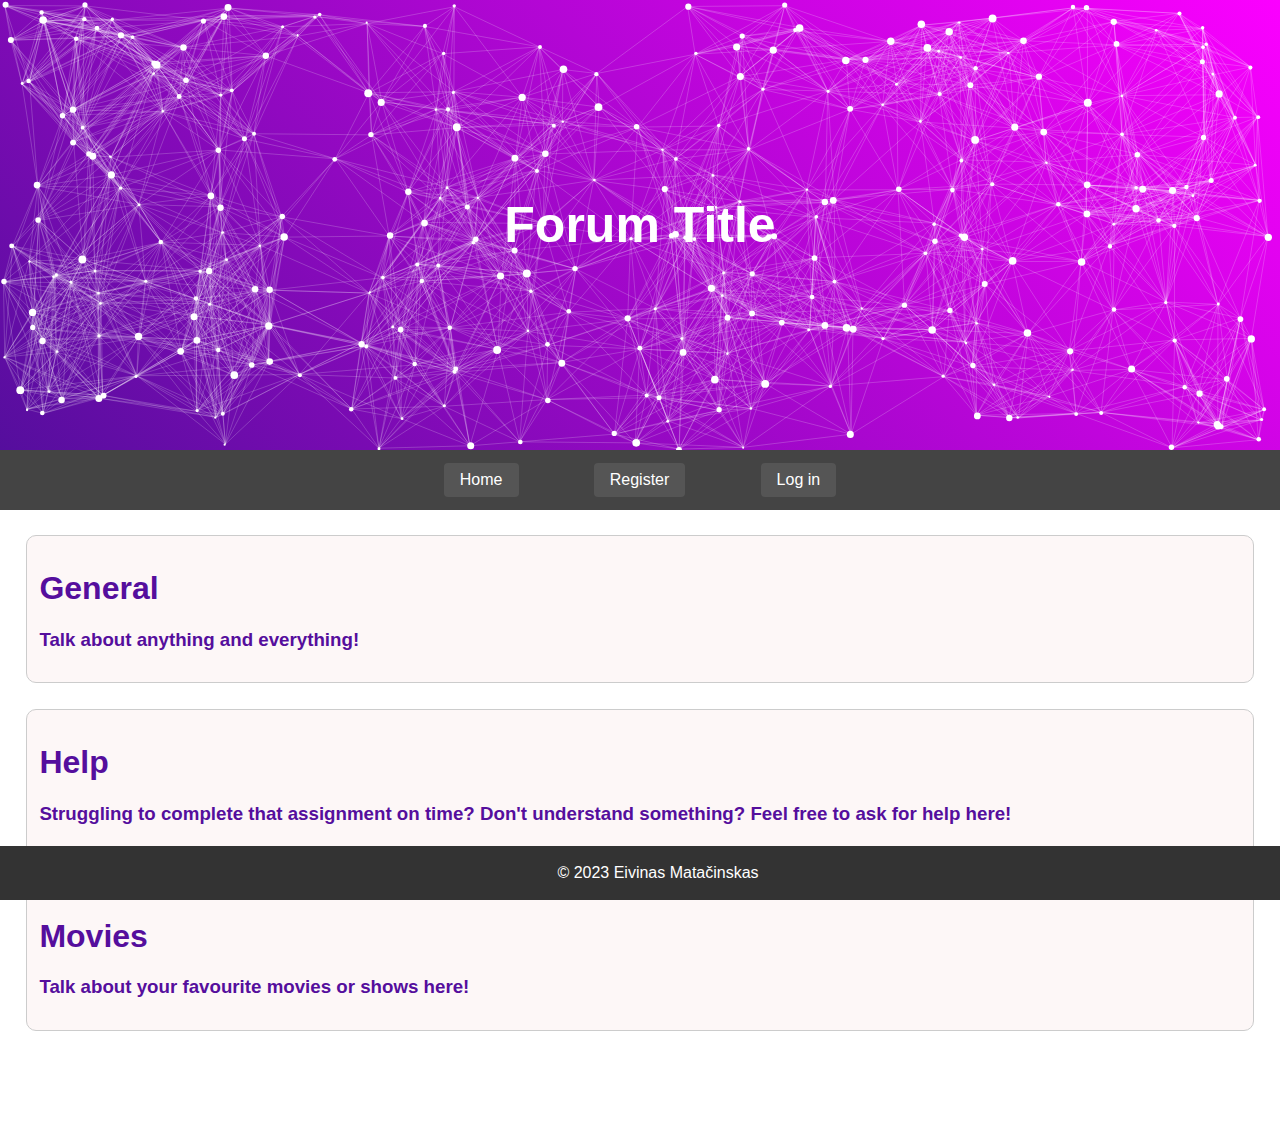
<file: index.html>
<!DOCTYPE html>
<html lang="en">

<head>
    <meta charset="UTF-8">
    <meta name="viewport" content="width=device-width, initial-scale=1.0">
    <title>Forum</title>
    <link rel="stylesheet" href="styles.css">
</head>

<body>
    <header id="header">
        <canvas id="background"></canvas>
        <h1>Forum Title</h1>
    </header>
    <script src="background-animation.js"></script>

    <nav id="navbar">
        <a href="/index.html">Home</a>
        <a href="/register.html">Register</a>
        <a href="/login.html">Log in</a>
        <script src="navbar.js"></script>
    </nav>

    <main id="main">
        <a href="/board1.html">
            <section class="card">
                <h1>General</h1>
                <h3>Talk about anything and everything!</h3>
            </section>
        </a>
        <a href="/board2.html">
            <section class="card">
                <h1>Help</h1>
                <h3>Struggling to complete that assignment on time? Don't understand something? Feel free to ask for help here!</h3>
            </section>
        </a>
        <a href="/board3.html">
            <section class="card">
                <h1>Movies</h1>
                <h3>Talk about your favourite movies or shows here!</h3>
            </section>
        </a>
    </main>

    <div class="for-footer"></div> <!-- little scuffed but need to add a little padding so the footer doesn't cover the last element -->

    <footer>
        &copy; 2023 Eivinas Matačinskas
    </footer>

</body>

</html>
</file>
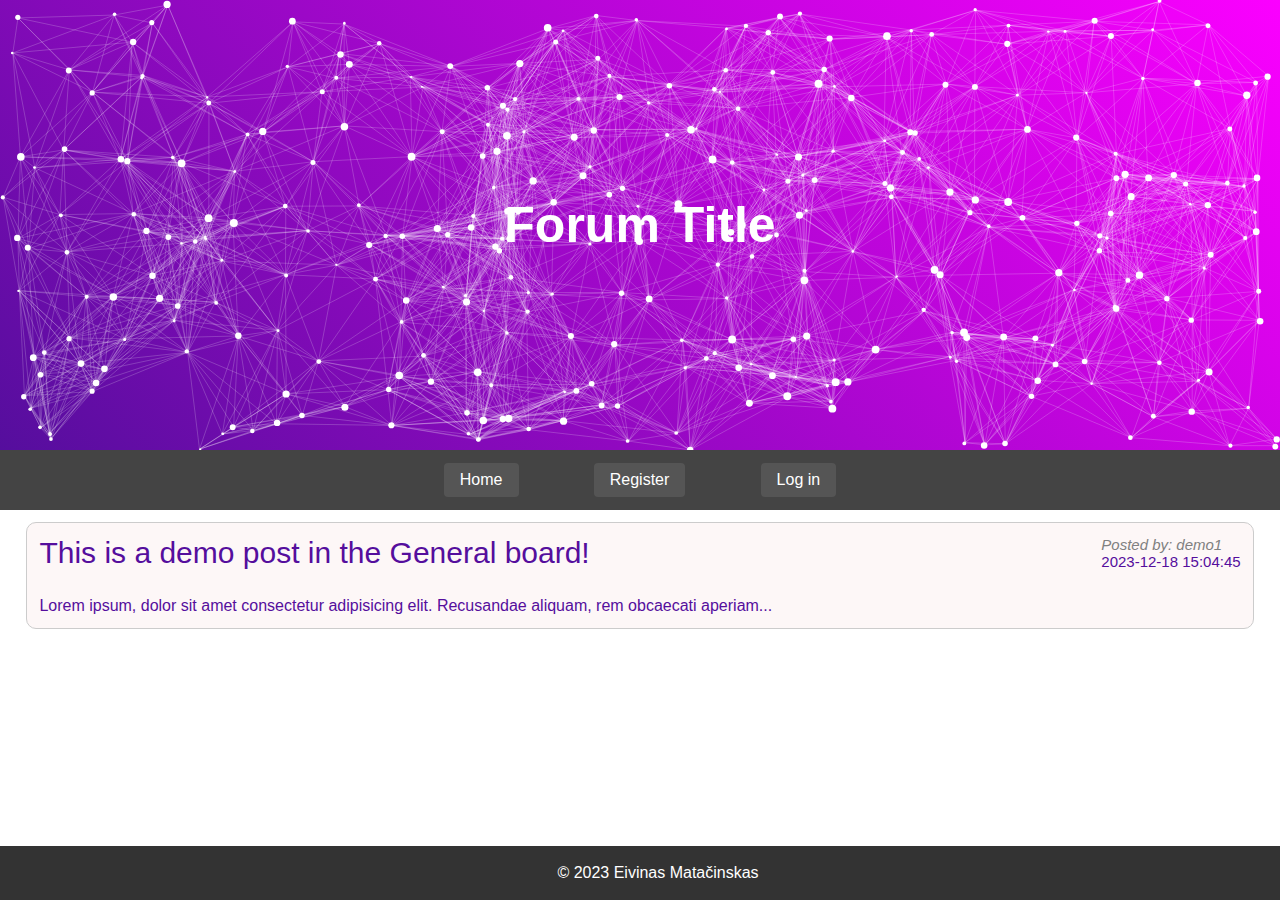
<file: board1.html>
<!DOCTYPE html>
<html lang="en">

<head>
    <meta charset="UTF-8">
    <meta name="viewport" content="width=device-width, initial-scale=1.0">
    <title>Forum</title>
    <link rel="stylesheet" href="styles.css">
</head>

<body>
    <header id="header">
        <canvas id="background"></canvas>
        <h1>Forum Title</h1>
    </header>
    <script src="background-animation.js"></script>

    <nav id="navbar">
        <a href="/index.html">Home</a>
        <a href="/register.html">Register</a>
        <a href="/login.html">Log in</a>
        <script src="navbar.js"></script>
    </nav>

    <main id="main">
        <a href="/post.html?id=11">
            <div class="post">
                <div class="post-title">
                    This is a demo post in the General board!
                </div>
                <div class="poster-and-date">
                    <div class="poster">
                        Posted by: demo1
                    </div>
                    <div class="post-date">
                        2023-12-18 15:04:45
                    </div>
                </div>
                <div class="post-preview">
                    Lorem ipsum, dolor sit amet consectetur adipisicing elit. Recusandae aliquam, rem obcaecati aperiam... <!-- pariatur nobis ad architecto quod illo enim soluta, dolor, iste quasi reprehenderit. Rerum id earum nam sequi! -->
                </div>
            </div>
        </a>
        <script src="main.js"></script>
    </main>

    <div class="for-footer"></div> <!-- little scuffed but need to add a little padding so the footer doesn't cover the last element -->

    <footer>
        &copy; 2023 Eivinas Matačinskas
    </footer>

</body>

</html>
</file>
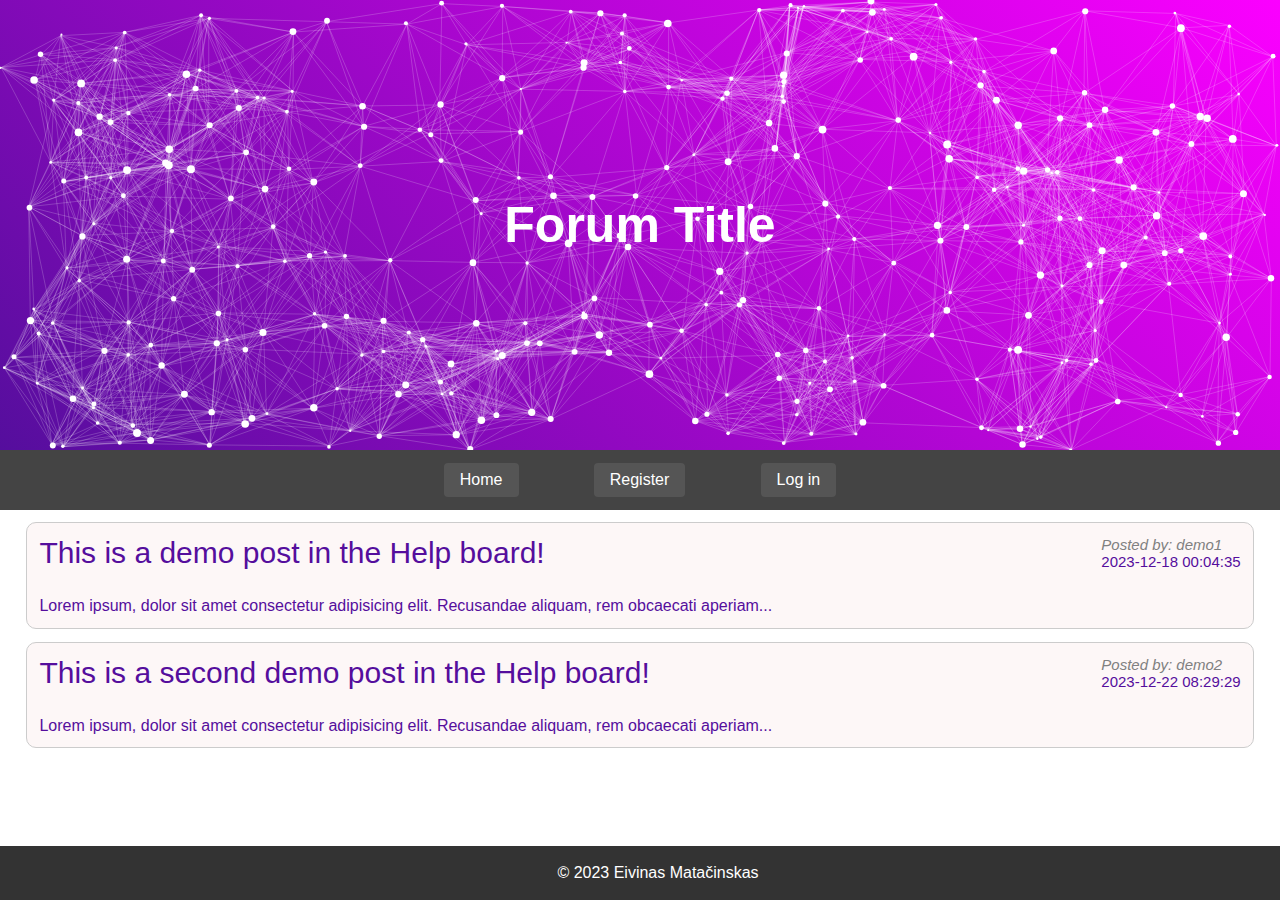
<file: board2.html>
<!DOCTYPE html>
<html lang="en">

<head>
    <meta charset="UTF-8">
    <meta name="viewport" content="width=device-width, initial-scale=1.0">
    <title>Forum</title>
    <link rel="stylesheet" href="styles.css">
</head>

<body>
    <header id="header">
        <canvas id="background"></canvas>
        <h1>Forum Title</h1>
    </header>
    <script src="background-animation.js"></script>

    <nav id="navbar">
        <a href="/index.html">Home</a>
        <a href="/register.html">Register</a>
        <a href="/login.html">Log in</a>
        <script src="navbar.js"></script>
    </nav>

    <main id="main">
        <a href="/post.html?id=21">
            <div class="post">
                <div class="post-title">
                    This is a demo post in the Help board!
                </div>
                <div class="poster-and-date">
                    <div class="poster">
                        Posted by: demo1
                    </div>
                    <div class="post-date">
                        2023-12-18 00:04:35
                    </div>
                </div>
                <div class="post-preview">
                    Lorem ipsum, dolor sit amet consectetur adipisicing elit. Recusandae aliquam, rem obcaecati aperiam...
                </div>
            </div>
        </a>
        <a href="/post.html?id=22">
            <div class="post">
                <div class="post-title">
                    This is a second demo post in the Help board!
                </div>
                <div class="poster-and-date">
                    <div class="poster">
                        Posted by: demo2
                    </div>
                    <div class="post-date">
                        2023-12-22 08:29:29
                    </div>
                </div>
                <div class="post-preview">
                    Lorem ipsum, dolor sit amet consectetur adipisicing elit. Recusandae aliquam, rem obcaecati aperiam...
                </div>
            </div>
        </a>
        <script src="main.js"></script>
    </main>

    <div class="for-footer"></div> <!-- little scuffed but need to add a little padding so the footer doesn't cover the last element -->

    <footer>
        &copy; 2023 Eivinas Matačinskas
    </footer>

</body>

</html>
</file>
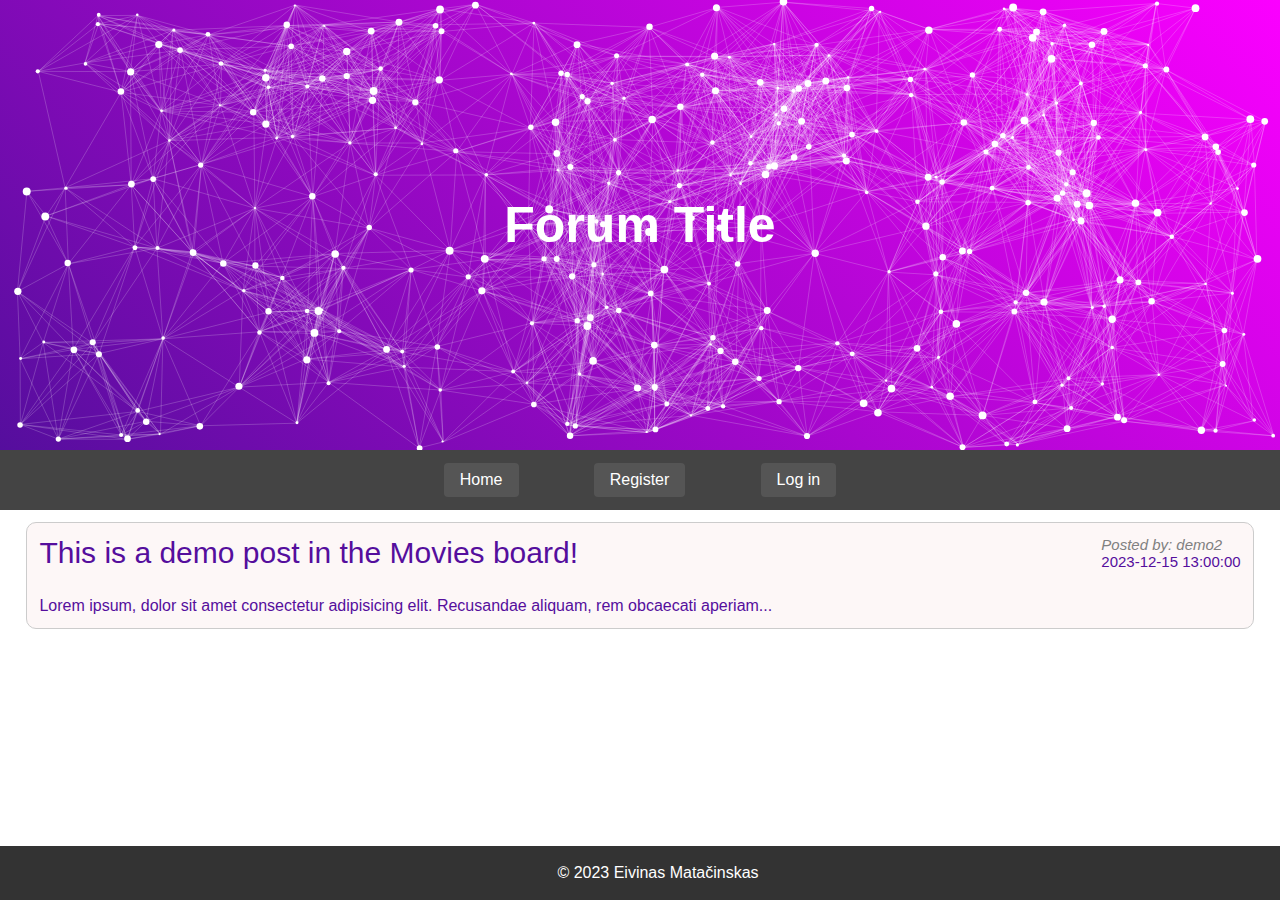
<file: board3.html>
<!DOCTYPE html>
<html lang="en">

<head>
    <meta charset="UTF-8">
    <meta name="viewport" content="width=device-width, initial-scale=1.0">
    <title>Forum</title>
    <link rel="stylesheet" href="styles.css">
</head>

<body>
    <header id="header">
        <canvas id="background"></canvas>
        <h1>Forum Title</h1>
    </header>
    <script src="background-animation.js"></script>

    <nav id="navbar">
        <a href="/index.html">Home</a>
        <a href="/register.html">Register</a>
        <a href="/login.html">Log in</a>
        <script src="navbar.js"></script>
    </nav>

    <main id="main">
        <a href="/post.html?id=31">
            <div class="post">
                <div class="post-title">
                    This is a demo post in the Movies board!
                </div>
                <div class="poster-and-date">
                    <div class="poster">
                        Posted by: demo2
                    </div>
                    <div class="post-date">
                        2023-12-15 13:00:00
                    </div>
                </div>
                <div class="post-preview">
                    Lorem ipsum, dolor sit amet consectetur adipisicing elit. Recusandae aliquam, rem obcaecati aperiam...
                </div>
            </div>
        </a>
        <script src="main.js"></script>
    </main>

    <div class="for-footer"></div> <!-- little scuffed but need to add a little padding so the footer doesn't cover the last element -->

    <footer>
        &copy; 2023 Eivinas Matačinskas
    </footer>

</body>

</html>
</file>
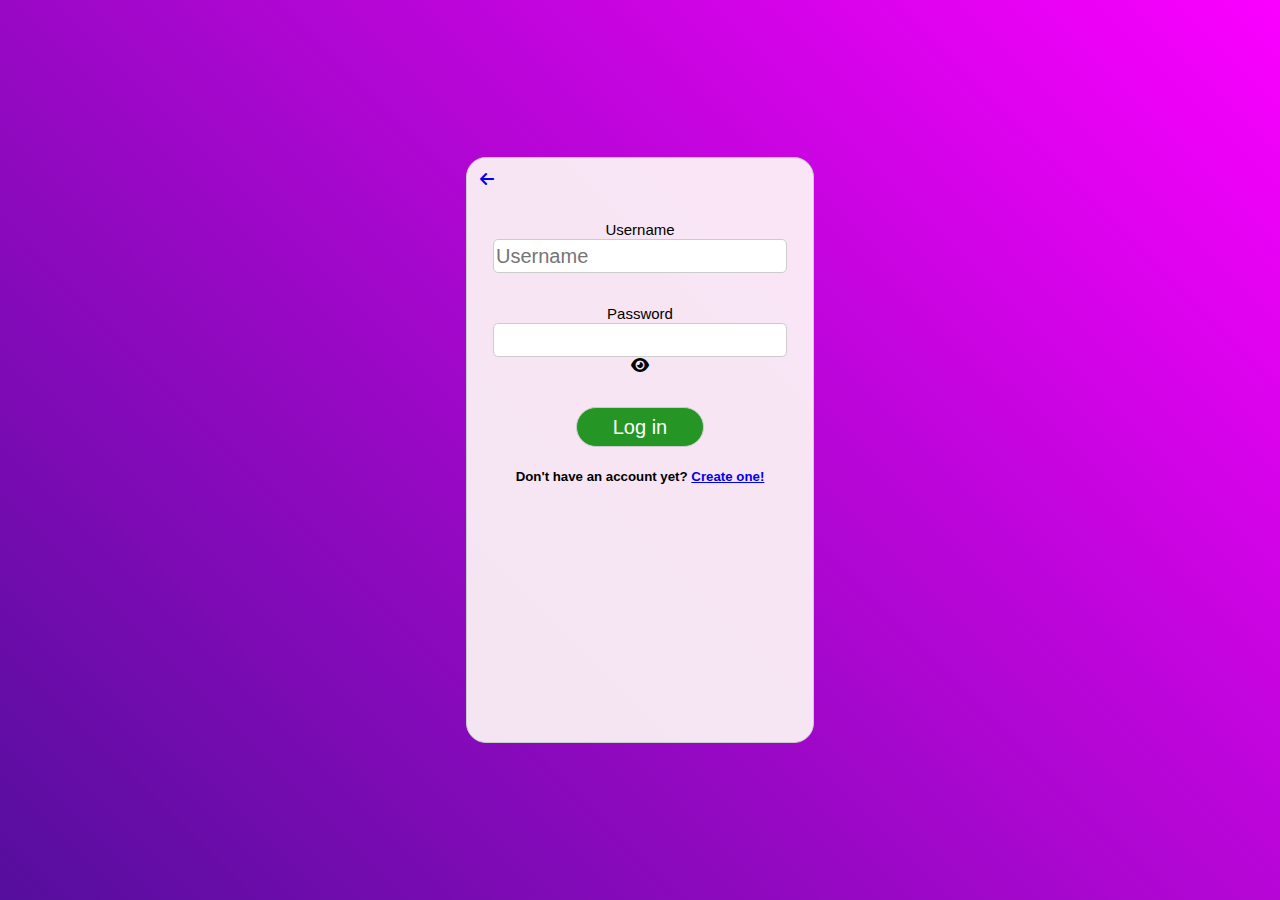
<file: login.html>
<!DOCTYPE html>
<html>
    <head>
        <meta charset="UTF-8">
        <meta name="viewport" content="width=device-width, initial-scale=1.0">
        <title>Forum</title>
        <link rel="stylesheet" href="styles.css">
        <link rel="stylesheet" href="https://cdnjs.cloudflare.com/ajax/libs/font-awesome/6.1.1/css/all.min.css">
    </head>
    <body>
        <header style="padding:0;width:100vw;height:100vh">
            <section class="card" id="register-card">
                <a id="home" href="/index.html"><i class="fa-solid fa-arrow-left"></i></a>
                <form action="/index.html" onsubmit="return handleLogin();">
                    <div>
                        <label id="username"l>Username</label><br>
                            <input type="text" id="username-input" required placeholder="Username">
                    </div>
                    <div>
                        <label id="password">Password</label><br>
                        <input type="password" id="password-input" required><br>
                        <i class="fa-solid fa-eye" id="eye"></i>
                    </div>
                    <script src="visibility.js"></script>
                    <button id="submit-button" type="submit">Log in</button>
                    <p>
                        <h5>Don't have an account yet? <a href="/register.html">Create one!</a></h3>
                        </p>
                    </form>
                    <script src="login.js"></script>
            </section>
        </header>
        
    </body>
</html>
</file>
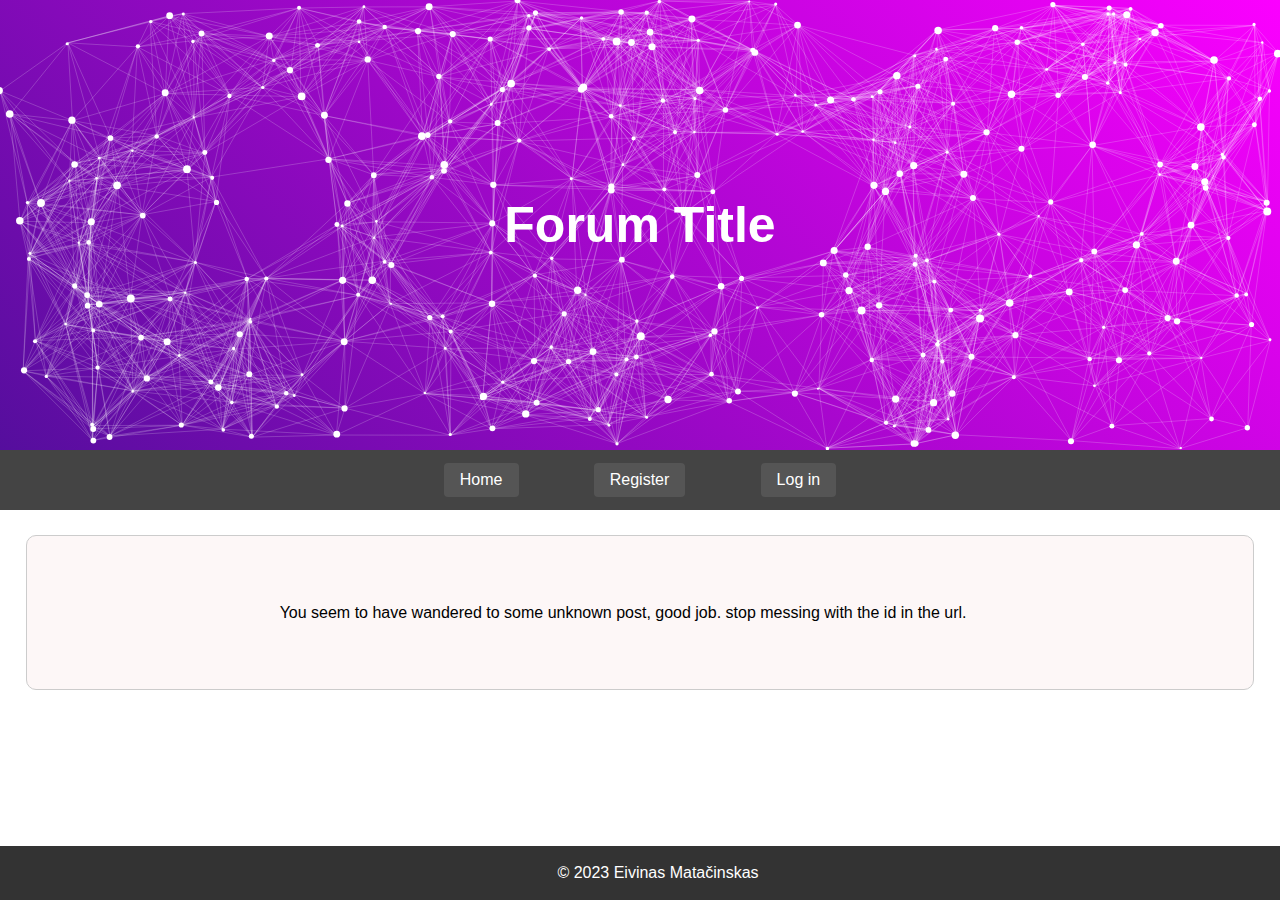
<file: post.html>
<!DOCTYPE html>
<html lang="en">

<head>
    <meta charset="UTF-8">
    <meta name="viewport" content="width=device-width, initial-scale=1.0">
    <title>Forum</title>
    <link rel="stylesheet" href="styles.css">
</head>

<body>
    <header id="header">
        <canvas id="background"></canvas>
        <h1>Forum Title</h1>
    </header>
    <script src="background-animation.js"></script>

    <nav id="navbar">
        <a href="/index.html">Home</a>
        <a href="/register.html">Register</a>
        <a href="/login.html">Log in</a>
        <script src="navbar.js"></script>
    </nav>

    <main id="main">
        <div class="main-post">
            <div class="card">
                <div class="post-name" id="post-name"></div>
                <div class="post-info">
                    <div class="poster-name" id="poster-name"></div>
                    <div class="post-date" id="post-date"></div>
                </div>
                <div class="post-body" id="post-body"></div>
            </div>
        </div>
        <div class="comments" id="comments"></div>

        <div class="make-comment" id="make-comment">
            <div class="card">
                <form onsubmit="return false;">
                    <textarea required></textarea> 
                    <br>
                    <button type="reset" id="submit-button"  style="width:80px;font-size:15px;margin:10px 0 0 0">Post</button>   
                </form>
            </div>
        </div>
    </main>
    <script src="post.js"></script>

    <div class="for-footer"></div> <!-- little scuffed but need to add a little padding so the footer doesn't cover the last element -->

    <footer>
        &copy; 2023 Eivinas Matačinskas
    </footer>

</body>

</html>
</file>
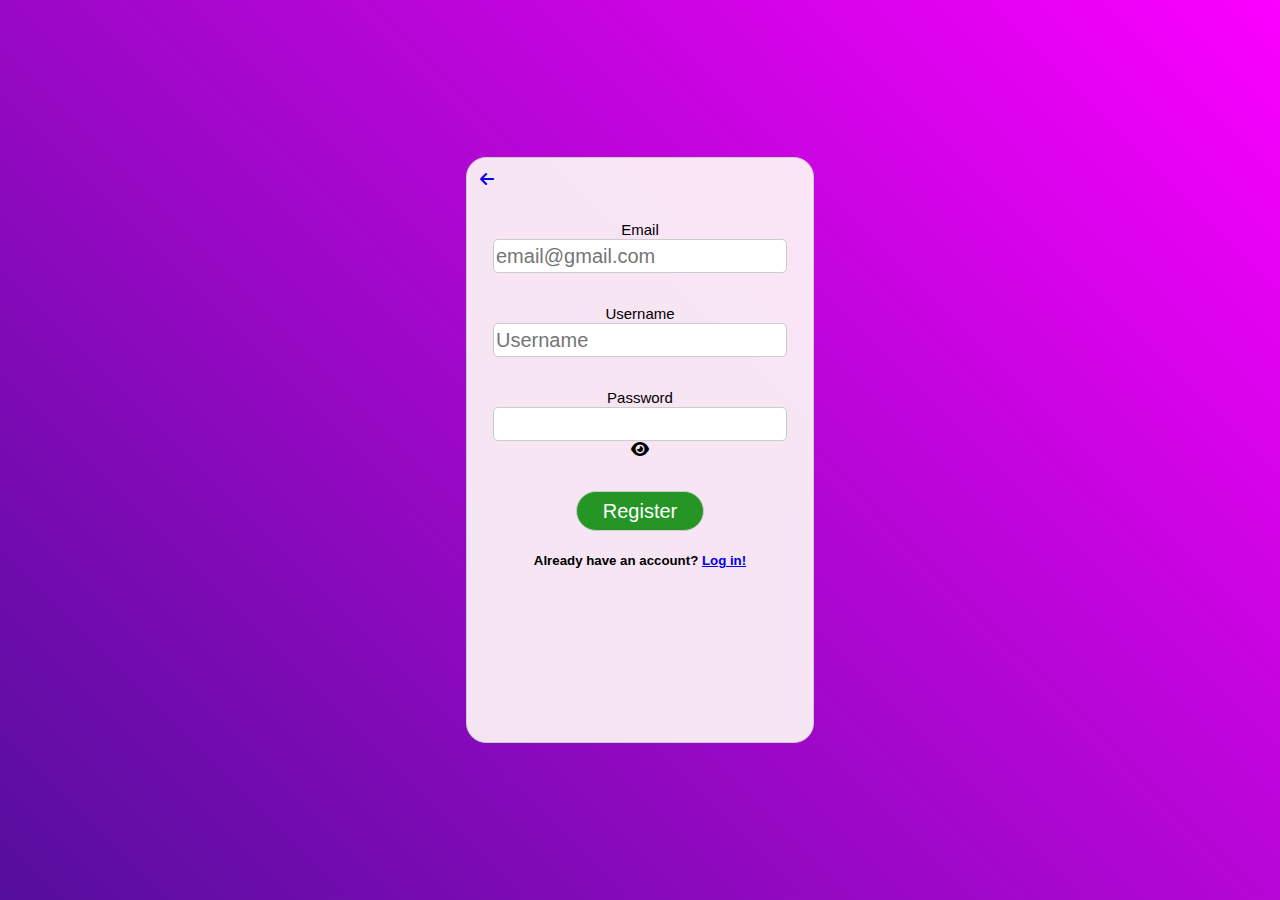
<file: register.html>
<!DOCTYPE html>
<html>
    <head>
        <meta charset="UTF-8">
        <meta name="viewport" content="width=device-width, initial-scale=1.0">
        <title>Forum</title>
        <link rel="stylesheet" href="styles.css">
        <link rel="stylesheet" href="https://cdnjs.cloudflare.com/ajax/libs/font-awesome/6.1.1/css/all.min.css">
    </head>
    <body>
        <header style="padding:0;width:100vw;height:100vh">
            <section class="card" id="register-card">
                <a id="home" href="index.html"><i class="fa-solid fa-arrow-left"></i></a>
                <form action="/index.html" onsubmit="return handleRegister();">
                    <div>
                        <label id="email">Email</label><br>
                        <input type="email" id="email-input" required placeholder="email@gmail.com">
                    </div>
                    <div>
                        <label id="username">Username</label><br>
                        <input type="text" id="username-input" required placeholder="Username">
                    </div>
                    <div>
                        <label id="password">Password</label><br>
                        <input type="password" id="password-input" required><br>
                        <i class="fa-solid fa-eye" id="eye"></i>
                        <script src="visibility.js"></script>
                    </div>
                    <button id="submit-button" type="submit">Register</button>
                    <p>
                        <h5>Already have an account? <a href="/login.html">Log in!</a></h3>
                        </p>
                    </form>
                    <script src="register.js"></script>
                </section>
        </header>
        
    </body>
</html>
</file>
<file: styles.css>
body {
    font-family: Arial, sans-serif;
    margin: 0;
    padding: 0;
    overflow-x: hidden;
}

#eye {
    cursor: pointer;
}

header {
    position: relative;
    background: linear-gradient(45deg, #550e9d, #fb00ff);
    color: #fff;
    text-align: center;
    width: 100vw;
    height: 50vh;
    overflow: hidden;
    display: flex;
    justify-content: center;
    align-items: center;
}

header h1 { 
    font-size: 50px;
}

#register-card {
    width: 25vw;
    height: 60vh;
    min-width: fit-content;
    min-height: fit-content;
    border-radius: 20px;
    color: black;
    display: flex;
    flex-direction: column;
}

a#home {
    text-align: left;
}

#register-card div {
    margin-top: 10%;
}

#register-card label {
    font-size: 15px;
}

#submit-button {
    width: 40%;
    margin-top: 10%;
    color: white;
    background-color: #259625;
    border: solid 1px #ccc;
    height: 40px;
    border-radius: 30px;
    cursor: pointer;
    transition: background-color 0.2s ease-in-out;
    font-size: 20px;
    min-width: fit-content;
}

#submit-button:hover {
    background-color: #32cd32;
    cursor: pointer;
}

#register-card input {
    width: 90%;
    height: 30px;
    border-radius: 5px;
    font-size: 20px;
    border: solid #ccc 1px;
}

#register-card form {
    width: 100%;
    height: 100%;
}

.card {
    background-color: #fdf6f6ed;
    margin: 2%;
    padding: 1vw;
    border-radius: 10px;
    border: solid 1px #ccc;
}

.post {
    background-color: #fdf6f6ed;
    margin: 1% 2% 1% 2%;
    padding: 1vw;
    border-radius: 10px;
    border: solid 1px #ccc;
}

main a {
    text-decoration: none;
    cursor: pointer;
}

canvas {
    position: absolute;
    top: 0;
    left: 0;
}

nav {
    background-color: #444;
    color: #fff;
    text-align: center;
    padding: 1%;
    display: flex;
    justify-content: center;
    column-gap: 6%;
    row-gap: 1%;
    text-wrap: nowrap;
    flex-direction: row;
    flex-wrap: wrap;
}

nav a {
    color: #fff;
    text-decoration: none;
    padding: 0.5em 1em;
    border-radius: 4px;
    background-color: #555;
    transition: color 0.2s ease-in-out, background-color 0.2s ease-in-out;
    cursor: pointer;
}

nav p {
    line-height: 0;
}

nav a:hover {
    background-color: #fff;
    color: #555;
}

main h6 {
    color: grey;
    line-height: 0;
}

footer {
    background-color: #333;
    color: #fff;
    text-align: center;
    padding: 2vh;
    bottom: 0;
    width: 100%;
    position: fixed;
}

.for-footer {
    height: 8vh;
}

main a {
    text-decoration: none;
    color: #550e9d;
}

.post {
    display: grid;
    grid-template-areas: 'title postdate' 'preview preview';
    grid-template-columns: 80% 20%;
}

.post-title {
    grid-area: title;
    font-size: 30px;
}

.poster {
    font-size: 15px;
    color: grey;
    font-style: italic;
}

.post-date {
    font-size: 15px;
}

.poster-and-date {
    display: grid;
    grid-area: postdate;
    justify-content: right;
}

.post-preview {
    margin-top: 3vh;
    grid-area: preview;
}

.main-post > div, .comments > div {
    display: grid;
    grid-template-columns: 20% 80%;
    grid-template-areas: 'name name' 'info body';
    align-items: center;
    min-height: fit-content;
}


.comments > div {
    margin-top: 1vh;
    margin-bottom: 1vh;
}

.main-post .card {
    height: fit-content;
    padding-bottom: 7.5vh;
    padding-top: 7.5vh;
}

.post-info {
    grid-area: info;
}

.post-body {
    grid-area: body;
}

.post-name { 
    grid-area: name;
    font-weight: 700;
    font-size: 30px;
}

#make-comment textarea {
    width: 100%;
    height: 20vh;
    font-size:20px;
    resize: none;
    border: solid #ccc 1px;
}
</file>
